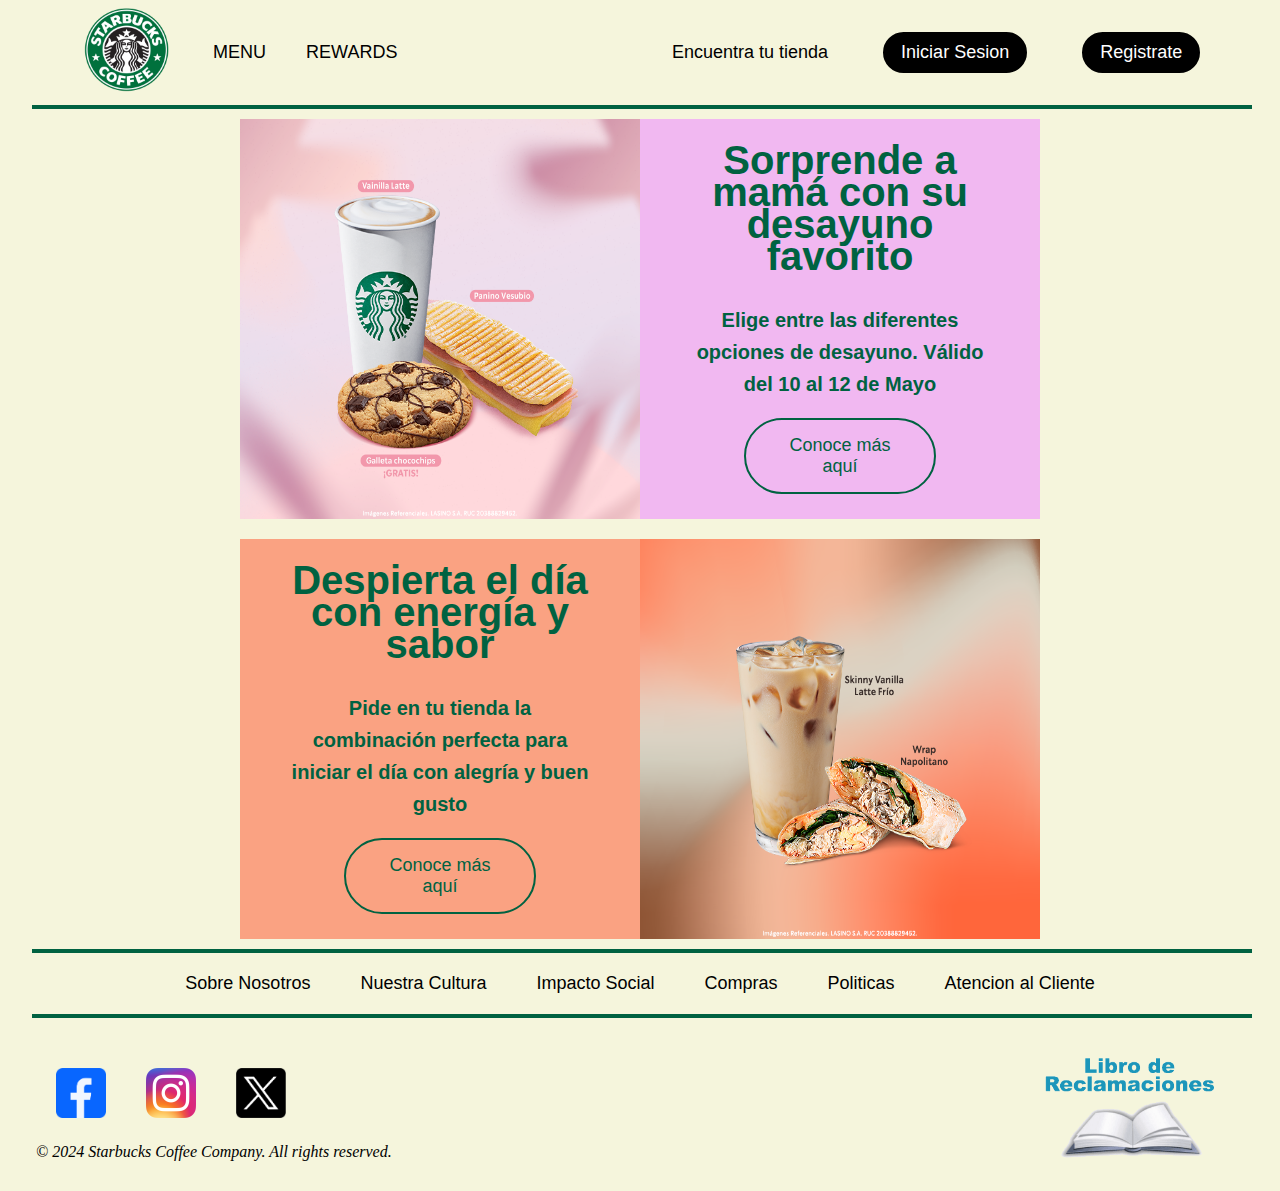
<file: index.html>
<!DOCTYPE html>
<html lang="en">
<head>
    <meta charset="UTF-8">
    <meta name="viewport" content="width=device-width, initial-scale=1.0">
    <title>Starbucks</title>
    <link rel="stylesheet" href="estilo.css">
    <link rel="shortcut icon" href="img/starbucks_logo_icon_170704.png" type="image/x-icon">
    <style>
        .cm a{
            color:rgb(0, 98, 65);
            border-radius: 50px;
            border: 2px solid rgb(0, 98, 65);
            display: inline-block;
            padding: 15px 30px;
            background-color: transparent;
            font-family: 'Gill Sans', 'Gill Sans MT', Calibri, 'Trebuchet MS', sans-serif;
            width: 128px;
        }
        .cm a:hover{
            background-color: rgb(0, 98, 65);
            border: 2px solid rgb(0, 98, 65);
            color: white;
        }
        .h1{
            text-align: center;
            font-family:'Franklin Gothic Medium', 'Arial Narrow', Arial, sans-serif;
            align-items: center;
            font-size: 20px;
            color: rgb(0, 98, 65);
        }
        .h3{
            align-items: center;
            text-align: center;
            font-family: Arial, Helvetica, sans-serif;
            color: rgb(0, 98, 65);
        }
        hr{
            border: 2px solid rgb(0, 98, 65);
            width: 95%;
            margin-left: 2.5%;
        }
        #ett{
            font-family:Impact, Haettenschweiler, 'Arial Narrow Bold', sans-serif;
        }
        .pie{
            margin-bottom: 30px;
        }
    </style>
</head>
<body>
    <main>
        <header>
            <div id="menu">
                <div id="logo"><a href="index.html"><img src="img/klipartz.com (1).png" alt="" height="100px"></a></div>
                <div id="menuprimario">
                    <ul id="opciones">
                        <li class="opa"><a href="menu.html">MENU</a></li>
                        <li class="opa"><a href="rewards.html">REWARDS</a></li>
                    </ul>
                </div>
            </div>
            <div id="cuenta">
                <ul id="sesiones">
                    <li></li>
                    <li id="ett"><a href="">Encuentra tu tienda</a></li>
                    <li class="boton1"><a href="">Iniciar Sesion</a></li>
                    <li class="boton2"><a href="">Registrate</a></li>
                </ul>
            </div>
        </header>
        <hr>
        <section>
            <article class="articulo1"><img src="img/MA1.png" alt="" height="100%" width="100%"></article>
            <article class="articulo2">
                <div class="a1">
                    <div class="a2">
                        <div class="h1"><h1>Sorprende a mamá con su desayuno favorito</h1></div>
                        <br>
                        <div class="h3"><h4>Elige entre las diferentes opciones de desayuno. Válido del 10 al 12 de Mayo</h4></div>
                    </div>
                    <br>
                    <p class="cm"><a href="">Conoce más aquí</a></p>
                </div>
            </article>
        </section>
        <section>
            <article class="articulo1">
                <div class="a1">
                    <div class="a2">
                        <div class="h1"><h1>Despierta el día con energía y sabor</h1></div>
                        <br>
                        <div class="h3"><h4>Pide en tu tienda la combinación perfecta para iniciar el día con alegría y buen gusto</h4></div>
                    </div>
                    <br>
                    <p class="cm"><a href="">Conoce más aquí</a></p>
                </div>
            </article>
            <article class="articulo2"><img src="img/NA1.png" alt="" height="100%" width="100%"></article>
        </section>
        <hr>
        <nav>
            <ul>
                <li><a href="">Sobre Nosotros</a>
                </li>
                <li><a href="">Nuestra Cultura</a>
                </li>
                <li><a href="">Impacto Social</a>
                </li>
                <li><a href="">Compras</a>
                </li>
                <li><a href="">Politicas</a></li>
                <li><a href="">Atencion al Cliente</a></li>
            </ul>
        </nav>
        <hr class="pie">
        <footer>
            <address>
                <ul>
                    <li><a href="https://www.facebook.com/starbucksperu/?locale=es_LA" target="_blank"><img src="img/1713419166FB_Logo_PNG.png" alt="" height="50px"></a></li>
                    <li><a href="https://www.instagram.com/starbuckspe/?hl=es" target="_blank"><img src="img/Instagram_icon.png" alt="" height="50px"></a></li>
                    <li><a href="https://twitter.com/i/flow/login?redirect_after_login=%2Fstarbucksperu" target="_blank"><img src="img/twitter_x_new_logo_square_x_icon_256075.png" alt="" height="50px"></a></li>
                </ul>
                <p class="copyright">© 2024 Starbucks Coffee Company. All rights reserved.</p>
            </address>
            <div id="book">
                <a href=""><img src="img/Libro-de-reclamaciones.webp" alt="" height="100px"></a>
            </div>
        </footer>
    </main>
</body>
</html>
</file>
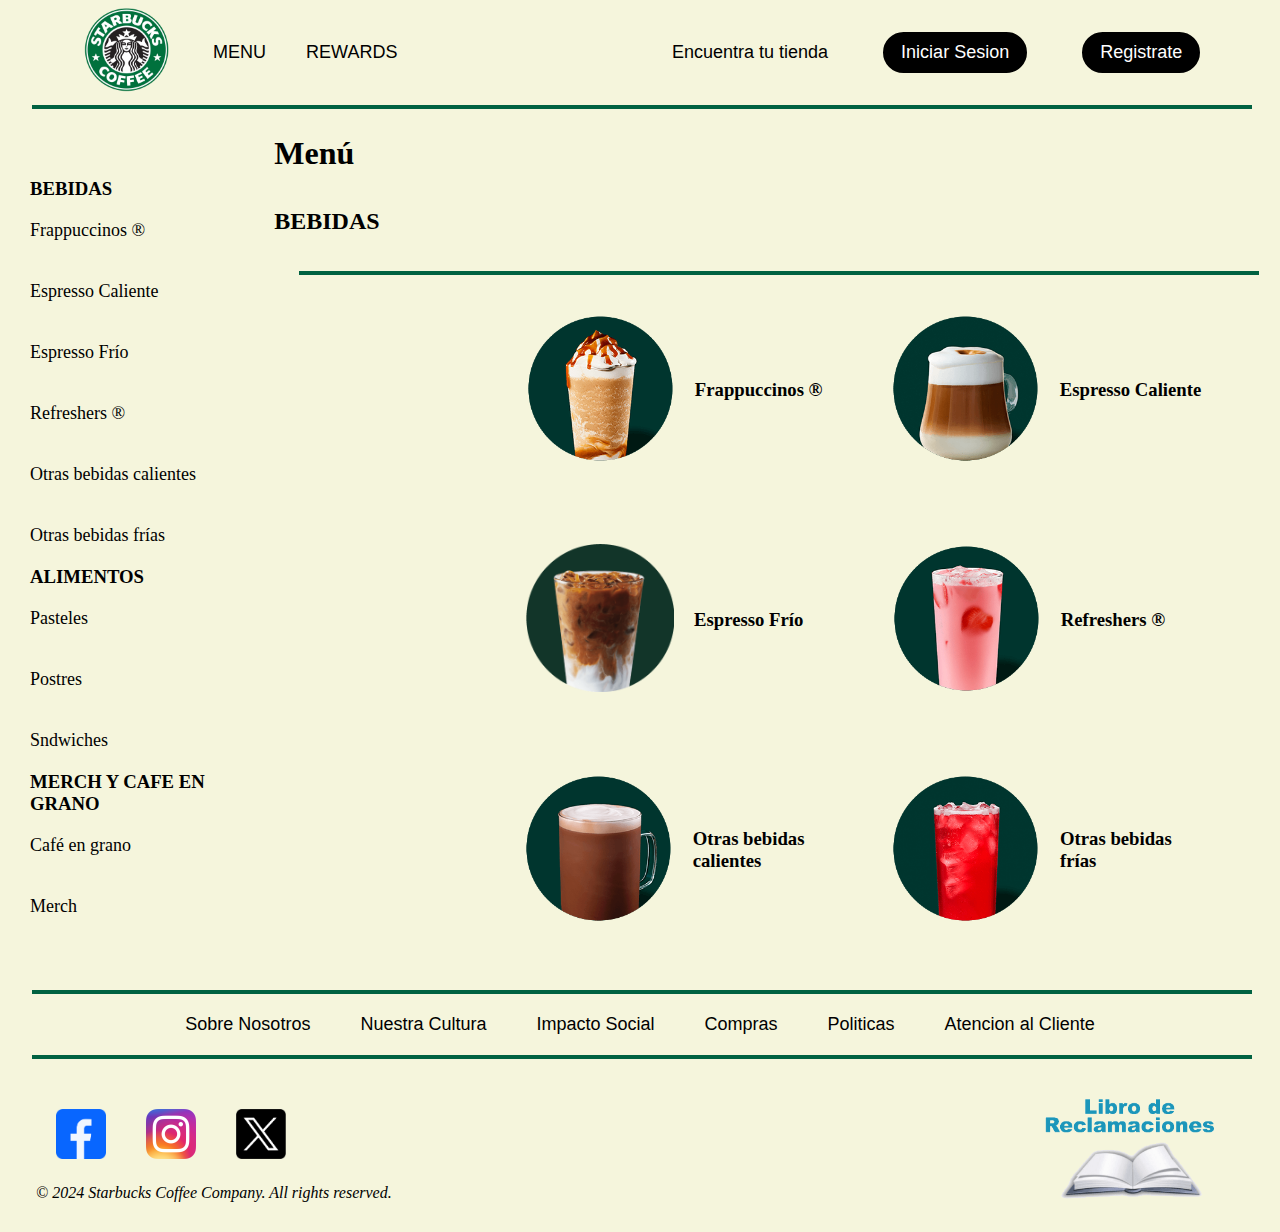
<file: menu.html>
<!DOCTYPE html>
<html lang="en">
<head>
    <meta charset="UTF-8">
    <meta name="viewport" content="width=device-width, initial-scale=1.0">
    <title>Starbucks</title>
    <link rel="stylesheet" href="menu.css">
    <link rel="shortcut icon" href="img/starbucks_logo_icon_170704.png" type="image/x-icon">
    <style>
        .cm a{
            color:rgb(0, 98, 65);
            border-radius: 50px;
            border: 2px solid rgb(0, 98, 65);
            display: inline-block;
            padding: 15px 30px;
            background-color: transparent;
            font-family: 'Gill Sans', 'Gill Sans MT', Calibri, 'Trebuchet MS', sans-serif;
            width: 95px;
        }
        .cm a:hover{
            background-color: rgb(0, 98, 65);
            border: 2px solid rgb(0, 98, 65);
            color: white;
        }
        .h1{
            text-align: center;
            font-family:'Franklin Gothic Medium', 'Arial Narrow', Arial, sans-serif;
            align-items: center;
            font-size: 20px;
            color: rgb(0, 98, 65);
        }
        .h3{
            align-items: center;
            text-align: center;
            font-family: Arial, Helvetica, sans-serif;
            color: rgb(0, 98, 65);
        }
        hr{
            border: 2px solid rgb(0, 98, 65);
            width: 95%;
            margin-left: 2.5%;
        }
        #ett{
            font-family:Impact, Haettenschweiler, 'Arial Narrow Bold', sans-serif;
        }
        .pie{
            margin-bottom: 30px;
        }
        .text h3{
            margin-left: 20px;
        }
        .comida h1{
            font-family: Impact, Haettenschweiler, 'Arial Narrow Bold', sans-serif;
        }

    </style>
</head>
<body>
    <main>
        <header>
            <div id="menu">
                <div id="logo"><a href="index.html"><img src="img/klipartz.com (1).png" alt="" height="100px"></a></div>
                <div id="menuprimario">
                    <ul id="opciones">
                        <li class="opa"><a href="menu.html">MENU</a></li>
                        <li class="opa"><a href="rewards.html">REWARDS</a></li>
                    </ul>
                </div>
            </div>
            <div id="cuenta">
                <ul id="sesiones">
                    <li></li>
                    <li id="ett"><a href="">Encuentra tu tienda</a></li>
                    <li class="boton1"><a href="">Iniciar Sesion</a></li>
                    <li class="boton2"><a href="">Registrate</a></li>
                </ul>
            </div>
        </header>
        <hr>
        <div id="menu">
            <div id="menutext">
                <div class="text">
                    <h3>BEBIDAS</h3>
                    <ul>
                        <li><a href="">Frappuccinos ®</a></li>
                        <li><a href="">Espresso Caliente</a></li>
                        <li><a href="">Espresso Frío</a></li>
                        <li><a href="">Refreshers ®</a></li>
                        <li><a href="">Otras bebidas calientes</a></li>
                        <li><a href="">Otras bebidas frías</a></li>
                    </ul>
                </div>
                <div class="text">
                    <h3>ALIMENTOS</h3>
                    <ul>
                        <li><a href="">Pasteles</a></li>
                        <li><a href="">Postres</a></li>
                        <li><a href="">Sndwiches</a></li>
                    </ul>
                </div>
                <div class="text">
                    <h3>MERCH Y CAFE EN GRANO</h3>
                    <ul>
                        <li><a href="">Café en grano</a></li>
                        <li><a href="">Merch</a></li>
                    </ul>
                </div>
            </div>
            <div id="comida">
                <h1>Menú</h1>
                <br>
                <br>
                <div id="comida2">
                    <h2>BEBIDAS</h2>
                    <br>
                    <br>
                    <hr>
                </div>
                <article>
                    <div id="imagenes">
                        <div class="sub">
                            <div class="producto product2"><img src="img/ULTIMATE_CARAMEL_FRAPP_V3.png" alt="" height="100px"></div>
                            <h3>Frappuccinos ®</h3>
                        </div>
                        <div class="sub">
                            <div class="producto product4"><img src="img/LATTE_MACHIATTO_V3.png" alt="" height="100px"></div>
                            <h3>Espresso Caliente</h3>
                        </div>
                        <div class="sub">
                            <div class="producto"><img src="img/CARAMEL_MACCHIATO_HELADO_V4.png" alt="" height="100px"></div>
                            <h3>Espresso Frío</h3>
                        </div>
                        <div class="sub">
                            <div class="producto"><img src="img/PINK_DRINK_V3.png" alt="" height="100px"></div>
                            <h3>Refreshers ®</h3>
                        </div>
                        <div class="sub">
                            <div class="producto product1"><img src="img/CHOCOLATE_CALIENTE_V3.png" alt="" height="100px"></div>
                            <h3>Otras bebidas calientes</h3>
                        </div>
                        <div class="sub">
                            <div class="producto product3"><img src="img/STRAWBERRY_GREEN_TEA_V3.png" alt="" height="100px"></div>
                            <h3>Otras bebidas frías</h3>
                        </div>
                    </div>
                </article>
                
            </div>
        </div>
        <hr>
        <nav>
            <ul>
                <li><a href="">Sobre Nosotros</a>
                </li>
                <li><a href="">Nuestra Cultura</a>
                </li>
                <li><a href="">Impacto Social</a>
                </li>
                <li><a href="">Compras</a>
                </li>
                <li><a href="">Politicas</a></li>
                <li><a href="">Atencion al Cliente</a></li>
            </ul>
        </nav>
        <hr class="pie">
        <footer>
            <address>
                <ul>
                    <li><a href="https://www.facebook.com/starbucksperu/?locale=es_LA" target="_blank"><img src="img/1713419166FB_Logo_PNG.png" alt="" height="50px"></a></li>
                    <li><a href="https://www.instagram.com/starbuckspe/?hl=es" target="_blank"><img src="img/Instagram_icon.png" alt="" height="50px"></a></li>
                    <li><a href="https://twitter.com/i/flow/login?redirect_after_login=%2Fstarbucksperu" target="_blank"><img src="img/twitter_x_new_logo_square_x_icon_256075.png" alt="" height="50px"></a></li>
                </ul>
                <p class="copyright">© 2024 Starbucks Coffee Company. All rights reserved.</p>
            </address>
            <div id="book">
                <a href=""><img src="img/Libro-de-reclamaciones.webp" alt="" height="100px"></a>
            </div>
        </footer>
    </main>
</body>
</html>
</file>
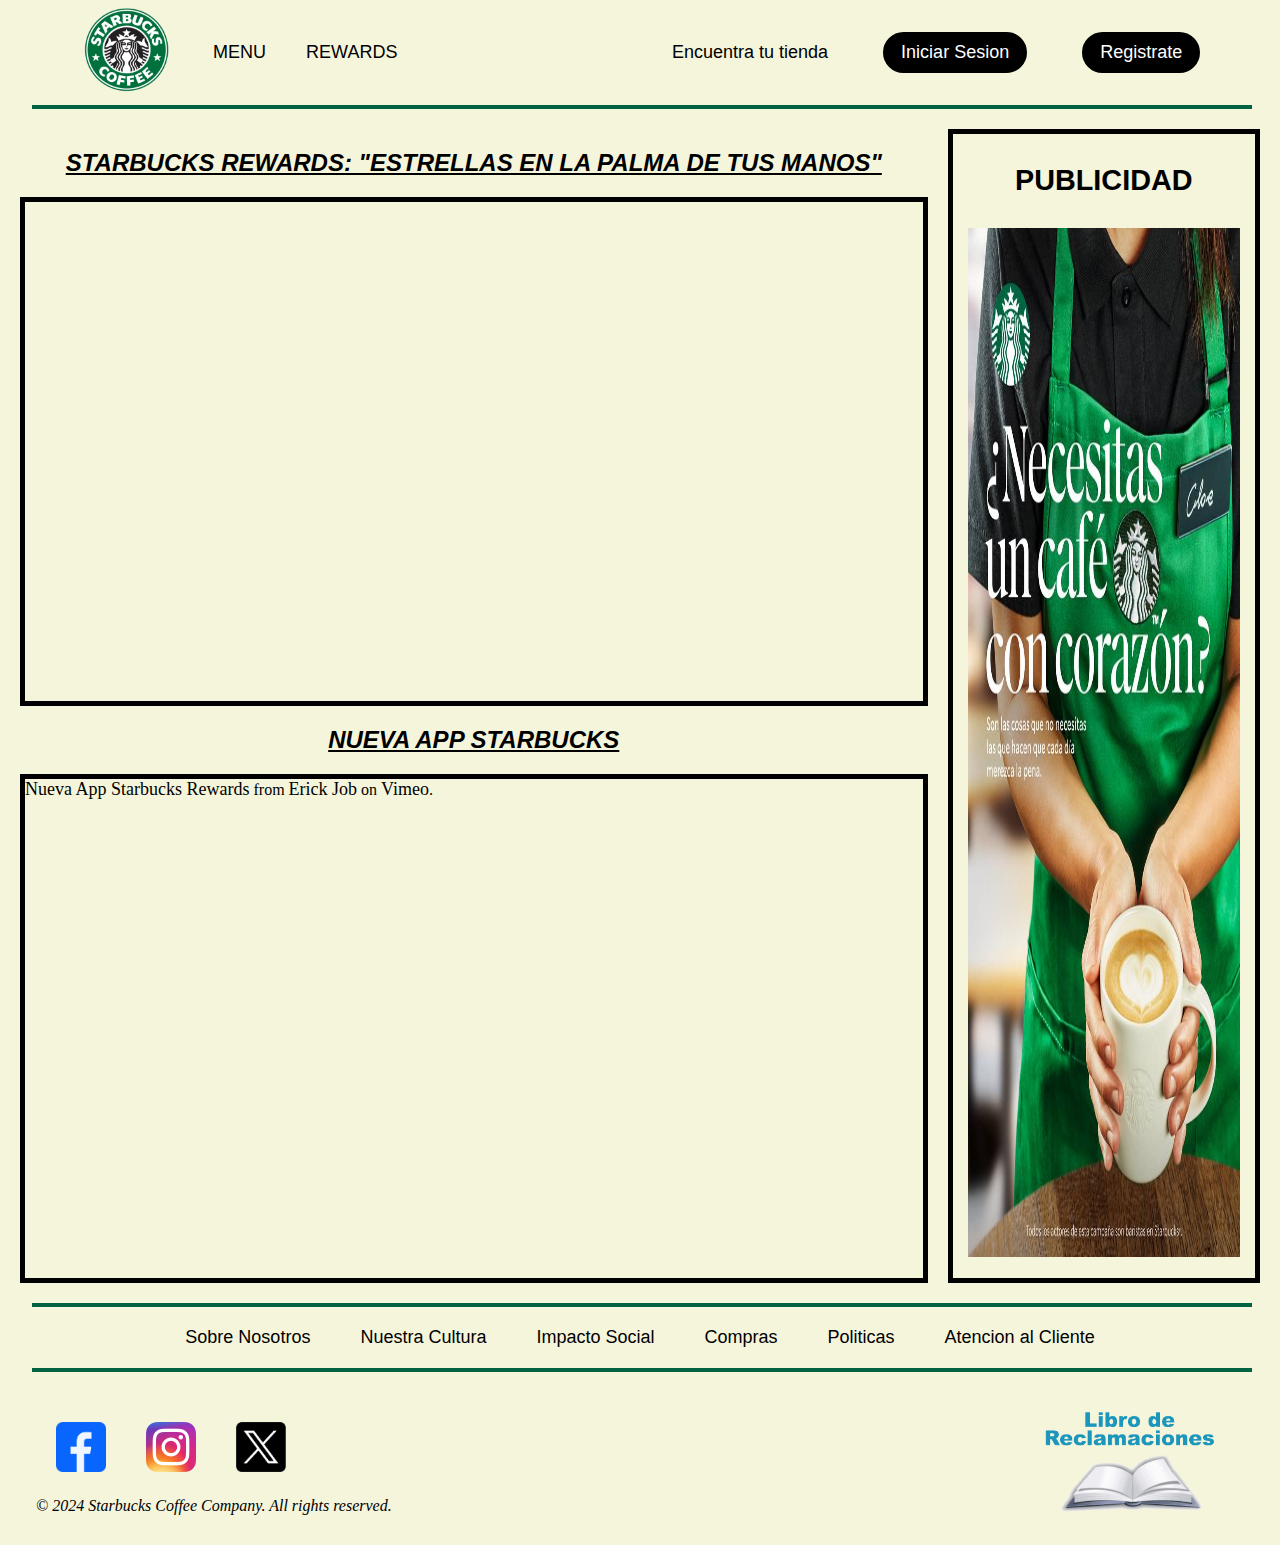
<file: rewards.html>
<!DOCTYPE html>
<html lang="en">
<head>
    <meta charset="UTF-8">
    <meta name="viewport" content="width=device-width, initial-scale=1.0">
    <title>Starbucks</title>
    <link rel="stylesheet" href="rewards.css">
    <link rel="shortcut icon" href="img/starbucks_logo_icon_170704.png" type="image/x-icon">
    <style>
        .cm a{
            color:rgb(0, 98, 65);
            border-radius: 50px;
            border: 2px solid rgb(0, 98, 65);
            display: inline-block;
            padding: 15px 30px;
            background-color: transparent;
            font-family: 'Gill Sans', 'Gill Sans MT', Calibri, 'Trebuchet MS', sans-serif;
            width: 128px;
        }
        .cm a:hover{
            background-color: rgb(0, 98, 65);
            border: 2px solid rgb(0, 98, 65);
            color: white;
        }
        .h1{
            text-align: center;
            font-family:'Franklin Gothic Medium', 'Arial Narrow', Arial, sans-serif;
            align-items: center;
            font-size: 20px;
            color: rgb(0, 98, 65);
        }
        .h3{
            align-items: center;
            text-align: center;
            font-family: Arial, Helvetica, sans-serif;
            color: rgb(0, 98, 65);
        }
        hr{
            border: 2px solid rgb(0, 98, 65);
            width: 95%;
            margin-left: 2.5%;
        }
        #ett{
            font-family:Impact, Haettenschweiler, 'Arial Narrow Bold', sans-serif;
        }
        .pie{
            margin-bottom: 30px;
        }
    </style>
</head>
<body>
    <main>
        <header>
            <div id="menu">
                <div id="logo"><a href="index.html"><img src="img/klipartz.com (1).png" alt="" height="100px"></a></div>
                <div id="menuprimario">
                    <ul id="opciones">
                        <li class="opa"><a href="menu.html">MENU</a></li>
                        <li class="opa"><a href="rewards.html">REWARDS</a></li>
                    </ul>
                </div>
            </div>
            <div id="cuenta">
                <ul id="sesiones">
                    <li></li>
                    <li id="ett"><a href="">Encuentra tu tienda</a></li>
                    <li class="boton1"><a href="">Iniciar Sesion</a></li>
                    <li class="boton2"><a href="">Registrate</a></li>
                </ul>
            </div>
        </header>
        <hr>
        <section>
            <div id="contenido">
                <article>
                    <div class="titulo">
                        <h2><u><i>STARBUCKS REWARDS: "ESTRELLAS EN LA PALMA DE TUS MANOS"</i></u></h2>
                    </div>
                    <div class="videos">
                        <iframe width="560" height="315" src="https://www.youtube.com/embed/UMEUMIFFE3c?si=gC61elIVEIOikCVf" title="YouTube video player" frameborder="0" allow="accelerometer; autoplay; clipboard-write; encrypted-media; gyroscope; picture-in-picture; web-share" referrerpolicy="strict-origin-when-cross-origin" allowfullscreen></iframe>
                    </div>
                </article>
                <article>
                    <div class="titulo">
                        <h2><u><i>NUEVA APP STARBUCKS</i></u></h2>
                    </div>
                    <div class="videos">
                        <iframe src="https://player.vimeo.com/video/368906621?h=c8d0535a86" width="640" height="360" frameborder="0" allow="autoplay; fullscreen; picture-in-picture" allowfullscreen></iframe>
                        <p><a href="https://vimeo.com/368906621">Nueva App Starbucks Rewards</a> from <a href="https://vimeo.com/user104377887">Erick Job</a> on <a href="https://vimeo.com">Vimeo</a>.</p>                    
                    </div>
                </article>
            </div>
            <aside>
                <div id="publicidad">
                    <h2>PUBLICIDAD</h2>
                </div>

                <img src="./img/starbucks-y-los-placeres-cotidianos-090306.jpg" alt="foto" height="90%" width="90%">
            </aside>            
        </section>
        <hr>
        <nav>
            <ul>
                <li><a href="">Sobre Nosotros</a>
                </li>
                <li><a href="">Nuestra Cultura</a>
                </li>
                <li><a href="">Impacto Social</a>
                </li>
                <li><a href="">Compras</a>
                </li>
                <li><a href="">Politicas</a></li>
                <li><a href="">Atencion al Cliente</a></li>
            </ul>
        </nav>
        <hr class="pie">
        <footer>
            <address>
                <ul>
                    <li><a href="https://www.facebook.com/starbucksperu/?locale=es_LA" target="_blank"><img src="img/1713419166FB_Logo_PNG.png" alt="" height="50px"></a></li>
                    <li><a href="https://www.instagram.com/starbuckspe/?hl=es" target="_blank"><img src="img/Instagram_icon.png" alt="" height="50px"></a></li>
                    <li><a href="https://twitter.com/i/flow/login?redirect_after_login=%2Fstarbucksperu" target="_blank"><img src="img/twitter_x_new_logo_square_x_icon_256075.png" alt="" height="50px"></a></li>
                </ul>
                <p class="copyright">© 2024 Starbucks Coffee Company. All rights reserved.</p>
            </address>
            <div id="book">
                <a href=""><img src="img/Libro-de-reclamaciones.webp" alt="" height="100px"></a>
            </div>
        </footer>
    </main>
</body>
</html>
</file>
<file: estilo.css>
*{
    margin: 0;
    padding: 0;
}
body{
    background-color: beige;
}
main{
    height: 100%;
}
header{
    height: 100%;
    display: flex;
    justify-content: space-around;
}
#menu{
    display: flex;
}
#menuprimario{
    display: flex;
    align-items: center;
    justify-content: center;
}
#opciones{    
    display: flex;
}
.opa{
    font-family:Impact, Haettenschweiler, 'Arial Narrow Bold', sans-serif;
}
#cuenta{
    display: flex;
    align-items: center;
    justify-content: center;
}
li{
    padding: 20px;
    list-style-type:none;       
}
a{
    text-decoration: none;
    font-size:large;
    color: black; 
}
a:hover{
    color: rgb(0, 98, 65);      
}
#sesiones {
    display:flex;
    gap: 15px;
    align-items: center;
    margin-left: 60px;
}
.boton1 a{
    color: white;
    background-color: black;
    border-radius: 50px;
    border: 2px solid black;
    display: block;
    padding: 8px 16px;
    font-family: 'Gill Sans', 'Gill Sans MT', Calibri, 'Trebuchet MS', sans-serif;
}
.boton1 a:hover{
    background-color: white;
    border: 2px solid black;
    color: black;
}
.boton2 a{
    color: white;
    background-color: black;
    border-radius: 50px;
    border: 2px solid black;
    display: block;
    padding: 8px 16px;
    font-family: 'Gill Sans', 'Gill Sans MT', Calibri, 'Trebuchet MS', sans-serif;
}
.boton2 a:hover{
    background-color: white;
    border: 2px solid black;
    color: black;
}
section{
    height: 420px;
    display:flex;
    align-items: center;
    justify-content: center;
}
.articulo1{
    width: 400px;
    height: 400px;
    background-color: rgb(250, 162, 130);
    display: flex;
    align-items: center;
    justify-content: center;
    text-align: center;
}
.articulo2{
    width: 400px;
    height: 400px;
    text-align: center;
    background-color: rgb(241, 184, 241);
    align-items: center;
    justify-content: center;
    display: flex;
}
.a1{
    align-items: center;
    justify-content: center;
}
.a2{
    text-align: center;
    font-size: 20px;
    font-style: normal;
    font-weight: 600;
    line-height: 32px;
    width: 300px;
}
nav{
    align-items: center;
    flex-grow: 1;
    flex-basis: 50%;
}
nav>ul{
    display:flex;
    flex-direction: row;
    flex-wrap: wrap;
    align-items: center;
    justify-content: center;
    list-style-type: none;
    font-size: 5pt;
    height: 100%;
}
nav a{
    padding:5px;
    text-decoration: none;
    color:black;
    font-family:'Trebuchet MS', 'Lucida Sans Unicode', 'Lucida Grande', 'Lucida Sans', Arial, sans-serif;
}
nav a:hover{
    background-color: black;
    color:white;
    border-radius: 5px;
}
footer{
    width: 92%;
    padding: 0 36px;
    justify-content: space-between;
    display: flex;
}
address{
    width: 50%;
    display: flex;
    flex-direction: column;
}
address ul{
    display: flex;
}
#book{
    display: flex;
    justify-content: flex-end;
    width: 20%;
    margin-top: 10px;
}
.copyright{
    margin-bottom: 30px;
}
</file>
<file: menu.css>
*{
    margin: 0;
    padding: 0;
}
body{
    background-color: beige;
}
main{
    height: 100%;
}
header{
    height: 100%;
    display: flex;
    justify-content: space-around;
}
#menu{
    display: flex;
}
#menuprimario{
    display: flex;
    align-items: center;
    justify-content: center;
}
#opciones{    
    display: flex;
}
.opa{
    font-family:Impact, Haettenschweiler, 'Arial Narrow Bold', sans-serif;
}
#cuenta{
    display: flex;
    align-items: center;
    justify-content: center;
}
li{
    padding: 20px;
    list-style-type:none;       
}
a{
    text-decoration: none;
    font-size:large;
    color: black; 
}
a:hover{
    color: rgb(0, 98, 65);      
}
#sesiones {
    display:flex;
    gap: 15px;
    align-items: center;
    margin-left: 60px;
}
.boton1 a{
    color: white;
    background-color: black;
    border-radius: 50px;
    border: 2px solid black;
    display: block;
    padding: 8px 16px;
    font-family: 'Gill Sans', 'Gill Sans MT', Calibri, 'Trebuchet MS', sans-serif;
}
.boton1 a:hover{
    background-color: white;
    border: 2px solid black;
    color: black;
}
.boton2 a{
    color: white;
    background-color: black;
    border-radius: 50px;
    border: 2px solid black;
    display: block;
    padding: 8px 16px;
    font-family: 'Gill Sans', 'Gill Sans MT', Calibri, 'Trebuchet MS', sans-serif;
}
.boton2 a:hover{
    background-color: white;
    border: 2px solid black;
    color: black;
}
.contenido0{
    height: 420px;
    display:flex;
    align-items: center;
    justify-content: center;
}
.articulo1{
    width: 400px;
    height: 400px;
    background-color: rgb(250, 162, 130);
    display: flex;
    align-items: center;
    justify-content: center;
    text-align: center;
}
.articulo2{
    width: 400px;
    height: 400px;
    text-align: center;
    background-color: rgb(241, 184, 241);
    align-items: center;
    justify-content: center;
    display: flex;
}
.a1{
    align-items: center;
    justify-content: center;
}
.a2{
    text-align: center;
    font-size: 20px;
    font-style: normal;
    font-weight: 600;
    line-height: 32px;
    width: 300px;
}
nav{
    align-items: center;
    flex-grow: 1;
    flex-basis: 50%;
}
nav>ul{
    display:flex;
    flex-direction: row;
    flex-wrap: wrap;
    align-items: center;
    justify-content: center;
    list-style-type: none;
    font-size: 5pt;
    height: 100%;
}
nav a{
    padding:5px;
    text-decoration: none;
    color:black;
    font-family:'Trebuchet MS', 'Lucida Sans Unicode', 'Lucida Grande', 'Lucida Sans', Arial, sans-serif;
}
nav a:hover{
    background-color: black;
    color:white;
    border-radius: 5px;
}
footer{
    width: 92%;
    padding: 0 36px;
    justify-content: space-between;
    display: flex;
}
address{
    width: 50%;
    display: flex;
    flex-direction: column;
}
address ul{
    display: flex;
}
#book{
    display: flex;
    justify-content: flex-end;
    width: 20%;
    margin-top: 10px;
}
.copyright{
    margin-bottom: 30px;
}
#menu{
    display: flex;
    align-items: center;
    justify-content: space-evenly;
}
#menutext{
    display: flex;
    flex-direction: column;
    padding-left:10px;
    padding-top: 15px;
}
#comida{
    display: flex;
    flex-direction: column;
    flex-basis: 80%;
    padding-bottom: 1.6rem;
    padding-top: 1.6rem;
    justify-content: space-between;
    flex-wrap: wrap;
    width: 700px;
}
.comida h1{
    padding-left: 50px;
}
#comida2{
    white-space: nowrap;
}
#imagenes{
    display: flex;
    flex-wrap: wrap;
    width: 743px;
    justify-content: space-evenly;
}
.sub{
    display: flex;
    text-align: left;
    align-items: center;
    gap: 20px;
    align-items: center;
    justify-content: center;
    height: 230px;
    width: 350px;
}
.producto img{
    height: 148px;
    width: 148px;
    min-width: 148px;
    justify-content: center;
    align-items: center;
}
.product1{
    margin-left: 35px;
}
.product2{
    margin-left: 20px;
}
.product3{
    margin-left: 38px;
}
.product4{
    margin-left: 35px;
}
article{
    margin-left: 20%;
}
</file>
<file: rewards.css>
*{
    margin: 0;
    padding: 0;
}
body{
    background-color: beige;
}
main{
    height: 100%;
}
header{
    height: 100%;
    display: flex;
    justify-content: space-around;
}
#menu{
    display: flex;
}
#menuprimario{
    display: flex;
    align-items: center;
    justify-content: center;
}
#opciones{    
    display: flex;
}
.opa{
    font-family:Impact, Haettenschweiler, 'Arial Narrow Bold', sans-serif;
}
#cuenta{
    display: flex;
    align-items: center;
    justify-content: center;
}
li{
    padding: 20px;
    list-style-type:none;       
}
a{
    text-decoration: none;
    font-size:large;
    color: black; 
}
a:hover{
    color: rgb(0, 98, 65);      
}
#sesiones {
    display:flex;
    gap: 15px;
    align-items: center;
    margin-left: 60px;
}
.boton1 a{
    color: white;
    background-color: black;
    border-radius: 50px;
    border: 2px solid black;
    display: block;
    padding: 8px 16px;
    font-family: 'Gill Sans', 'Gill Sans MT', Calibri, 'Trebuchet MS', sans-serif;
}
.boton1 a:hover{
    background-color: white;
    border: 2px solid black;
    color: black;
}
.boton2 a{
    color: white;
    background-color: black;
    border-radius: 50px;
    border: 2px solid black;
    display: block;
    padding: 8px 16px;
    font-family: 'Gill Sans', 'Gill Sans MT', Calibri, 'Trebuchet MS', sans-serif;
}
.boton2 a:hover{
    background-color: white;
    border: 2px solid black;
    color: black;
}
section{
    display: flex;
    padding:10px;
}
#contenido{
    width:75%;
    margin:10px;    
}
.titulo{
    padding: 20px 0;
    font-family: Arial, Helvetica, sans-serif;
}
h2{
    text-align: center;
}
.videos{
    position:relative;
    padding-bottom: 55%;
    height: 0;
    border: 5px solid black;
}
iframe{
    position:absolute;
    top:0;
    left:0;
    width:100%;
    height: 100%;
}
aside{
    width:25%;
    border: 5px solid black;
    margin:10px;
    text-align: center;
}
aside img{
    justify-content: center;
    align-items: center;
}
#publicidad{
    margin-top: 10%;
    margin-bottom: 10%;
    font-family: Impact, Haettenschweiler, 'Arial Narrow Bold', sans-serif;
    font-size: larger;
}
nav{
    align-items: center;
    flex-grow: 1;
    flex-basis: 50%;
}
nav>ul{
    display:flex;
    flex-direction: row;
    flex-wrap: wrap;
    align-items: center;
    justify-content: center;
    list-style-type: none;
    font-size: 5pt;
    height: 100%;
}
nav a{
    padding:5px;
    text-decoration: none;
    color:black;
    font-family:'Trebuchet MS', 'Lucida Sans Unicode', 'Lucida Grande', 'Lucida Sans', Arial, sans-serif;
}
nav a:hover{
    background-color: black;
    color:white;
    border-radius: 5px;
}
footer{
    width: 92%;
    padding: 0 36px;
    justify-content: space-between;
    display: flex;
}
address{
    width: 50%;
    display: flex;
    flex-direction: column;
}
address ul{
    display: flex;
}
#book{
    display: flex;
    justify-content: flex-end;
    width: 20%;
    margin-top: 10px;
}
.copyright{
    margin-bottom: 30px;
}
</file>
